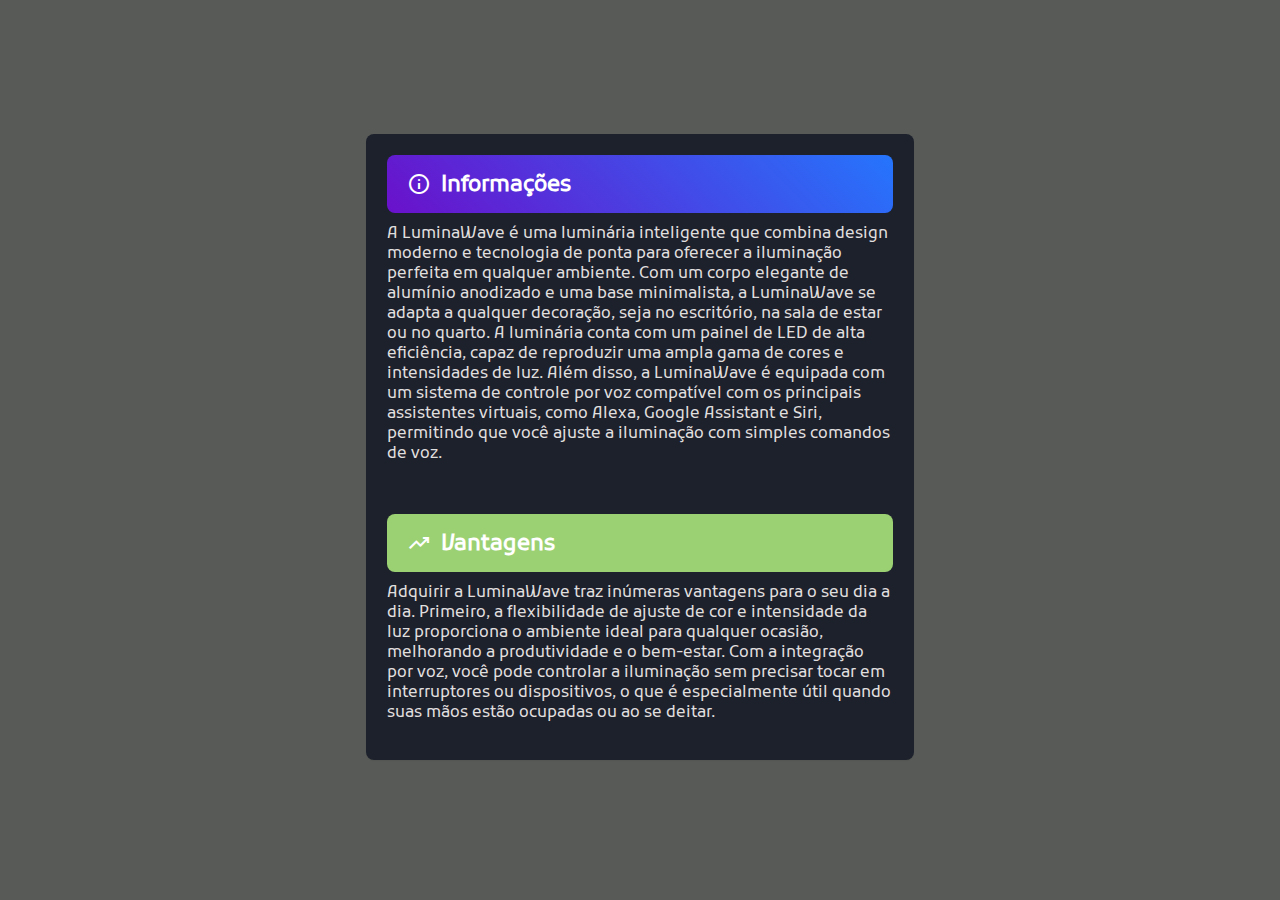
<file: category titles cards/index.html>
<!DOCTYPE html>
<html>

<head>
    <title>Category Cards</title>
    <link rel="stylesheet" href="/category titles cards/styles.css">
    <link rel="stylesheet" href="https://fonts.googleapis.com/css2?family=Material+Symbols+Outlined:opsz,wght,FILL,GRAD@20..48,100..700,0..1,-50..200" />
</head>
<body>
    <div class="container">
        <div class="main-info">
            
            <!-- Card 1: Informações -->
            <div class="category-title card-gradient-blue">
                <span class="material-symbols-outlined">info</span>
                <span style="margin-top: 3px;">Informações</span>
            </div>
            <p>A LuminaWave é uma luminária inteligente que combina design moderno e tecnologia de ponta para oferecer a iluminação perfeita em qualquer ambiente. Com um corpo elegante de alumínio anodizado e uma base minimalista, a LuminaWave se adapta a qualquer decoração, seja no escritório, na sala de estar ou no quarto. A luminária conta com um painel de LED de alta eficiência, capaz de reproduzir uma ampla gama de cores e intensidades de luz. Além disso, a LuminaWave é equipada com um sistema de controle por voz compatível com os principais assistentes virtuais, como Alexa, Google Assistant e Siri, permitindo que você ajuste a iluminação com simples comandos de voz.</p>
            
            <!-- Card 2: Vantagens -->
            <div class="category-title card-green" style="margin-top: 50px;">
                <span class="material-symbols-outlined">trending_up</span>
                <span style="margin-top: 3px;">Vantagens</span>
            </div>
            <p>Adquirir a LuminaWave traz inúmeras vantagens para o seu dia a dia. Primeiro, a flexibilidade de ajuste de cor e intensidade da luz proporciona o ambiente ideal para qualquer ocasião, melhorando a produtividade e o bem-estar. Com a integração por voz, você pode controlar a iluminação sem precisar tocar em interruptores ou dispositivos, o que é especialmente útil quando suas mãos estão ocupadas ou ao se deitar.</p>
        </div>
    </div>
</body>

</html>
</file>
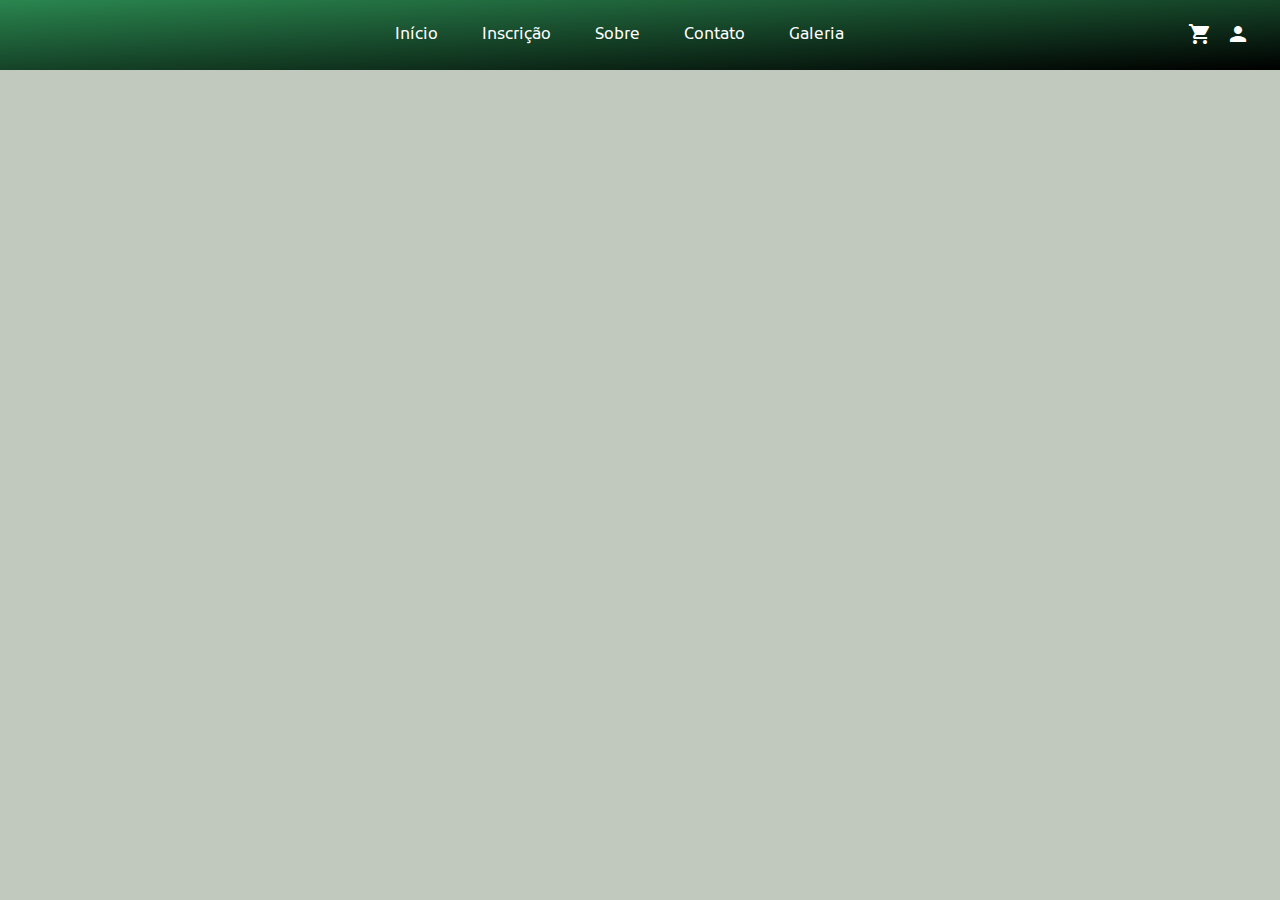
<file: navbar/index.html>
<!DOCTYPE html>
<html>
    <head>
        <title>Nav Bar</title>
        <link rel="stylesheet" href="/navbar/styles.css">
        <link rel="stylesheet" href="https://fonts.googleapis.com/icon?family=Material+Icons">
    </head>
    <body>
        <div id="nav">
            <div class="elementosNav animacaoBarras">
                <a>Início</a>
                <a>Inscrição</a>
                <a>Sobre</a>
                <a>Contato</a>
                <a>Galeria</a>
                <div class="iconesNav">
                    <i class="material-icons">shopping_cart</i>
                    <i class="material-icons">person</i>
                </div>
            </div>
        </div>
    </body>
</html>
</file>
<file: category titles cards/styles.css>
body {
    font-family: 'Kufam-Regular', sans-serif;
    background-color: #585a57;
}

.container {
    height: 100%;
    margin: 0;
    display: flex;
    justify-content: center;
    align-items: center;
}

.main-info {
    margin-top: 10%;
    background-color: #1C212C;
    width: 40%;
    padding: 20px;
    border: 1px solid transparent;
    border-radius: 8px;
    -webkit-box-shadow: 0 1px 1px rgba(0, 0, 0, .05);
    box-shadow: 0 1px 1px rgba(0, 0, 0, .05);
    color: rgb(224, 223, 223);
}

.category-title {
    border-radius: 8px;
    font-size: 1.4em;
    font-weight: bold;
    color: white;
    padding: 13px 20px;
    display: flex;
    margin-bottom: -5px;
}

.card-gradient-blue {
    background: linear-gradient(45deg, #6a11cb, #2575fc);
}

.card-blue {
    background: #2575fc;
}

.card-green {
    background: #9cd173;
}

.material-symbols-outlined {
    margin-top: 4px;
    margin-right: 10px;
    font-variation-settings:
        'FILL' 0,
        'wght' 400,
        'GRAD' 0,
        'opsz' 24
}

@font-face {
    font-family: 'Kufam-Regular'; 
    src: url('/src/fonts/kafum/Kufam-Regular.ttf') format('opentype');
    font-weight: normal;
    font-style: normal;
}
</file>
<file: navbar/styles.css>
body {
    margin: 0; /* Remover margem padrão do body */
    font-family: 'Kufam-Regular', sans-serif;
    background-color: rgb(193, 201, 191);
}

#nav {
    background-image: linear-gradient(to bottom right, #2A864F, black);
    padding: 25px;
}

.elementosNav {
    text-align: center;
    margin-left: 30px;
}

.elementosNav a {
    padding: 20px;
    font-size: 16px;
    color: white;
    cursor: pointer;
    position: relative;
}

.iconesNav {
    float: right;
    margin-top: -3px;
}

.iconesNav i {
    color: white;
    padding: 0px 5px;
    cursor: pointer;
}

@font-face {
    font-family: 'Kufam-Regular'; 
    src: url('/src/fonts/kafum/Kufam-Regular.ttf') format('opentype');
    font-weight: normal;
    font-style: normal;
}

.material-symbols-outlined {
  font-variation-settings:
  'FILL' 0,
  'wght' 400,
  'GRAD' 0,
  'opsz' 24
}

/* TODO: 
    - Ícones arrendondados brancos
*/

div.animacaoBarras a:before, div.animacaoBarras a:after
{
    position: absolute;
    opacity: 0;
    width: 0%;
    height: 2px;
    content: '';
    background: #FFF;
    transition: all 0.3s;
}

/* 
    Os atributos "top" e "bottom" é a distância da escrita <a> que a linha vai aparecer.
    É necessário ajustar para não ficar muito para cima e alinhar mais próximo.
*/
div.animacaoBarras a:before
{
    left: 0px;
    top: 12px; 
}

div.animacaoBarras a:after
{
    right: 0px;
    bottom: 12px;
}

div.animacaoBarras a:hover:before, div.animacaoBarras a:hover:after
{
    opacity: 1;
    width: 100%;
}
</file>
